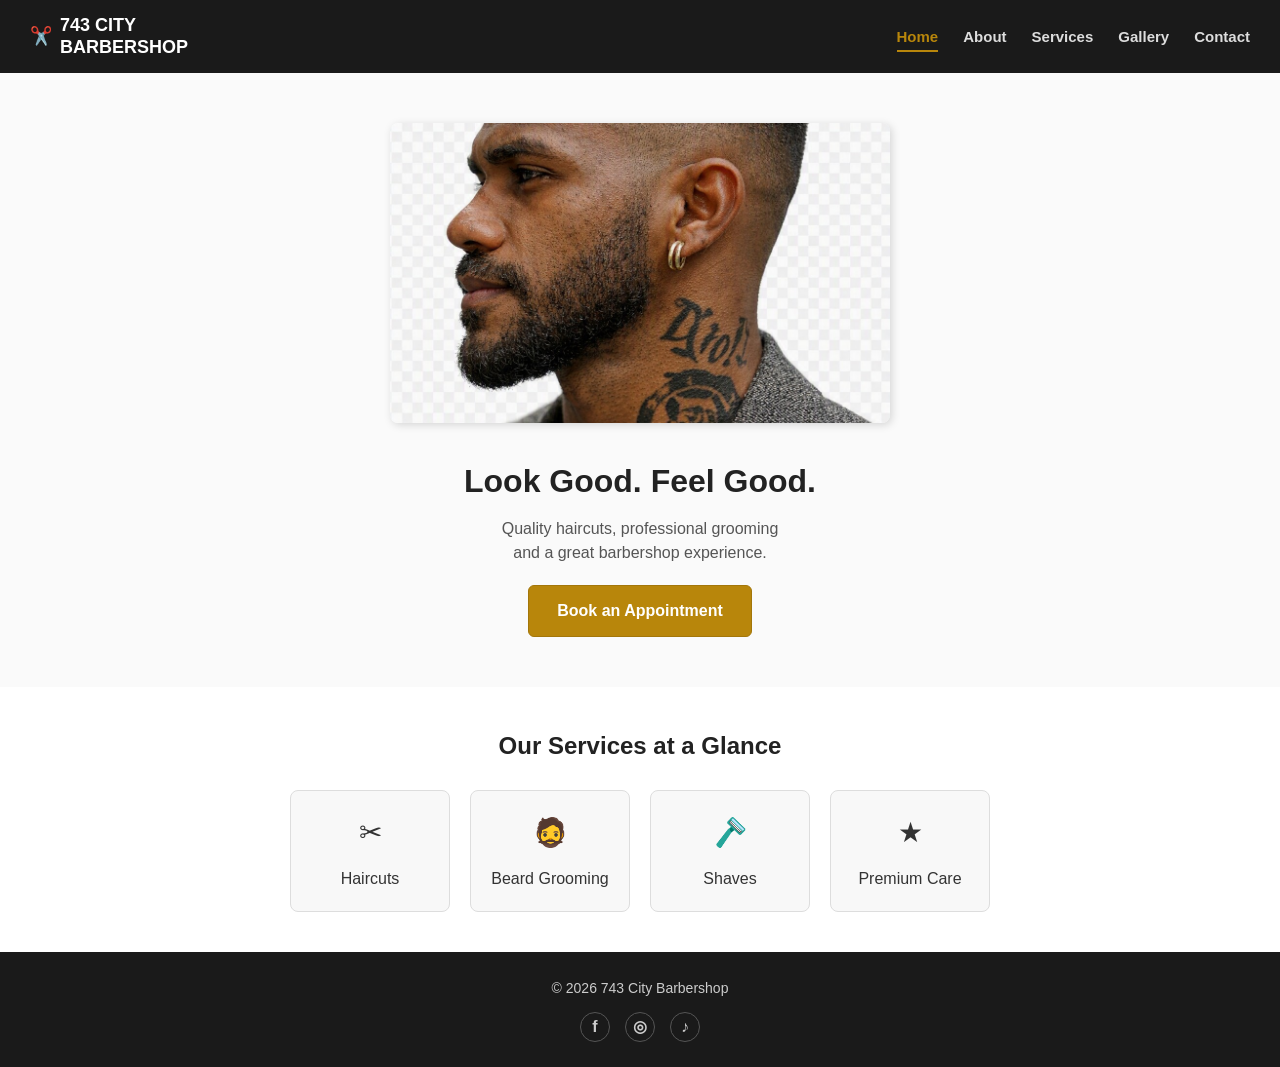
<file: index.html>
<!DOCTYPE html>
<html lang="en">
<head>
    <meta charset="UTF-8">
    <meta name="viewport" content="width=device-width, initial-scale=1.0">
    <title>743 City Barbershop</title>

    <!-- Link to CSS -->
    <link rel="stylesheet" href="css/generalstyle.css">
    <link rel="stylesheet" href="css/home.css">
</head>

<body>

    <!-- Header -->
    <header>
        <p class="logo">
            ✂️ <span>743 CITY<br>BARBERSHOP</span>
        </p>

        <!-- Navigation -->
        <nav>
            <ul>
                <li><a href="index.html" class="active">Home</a></li>
                <li><a href="about.html">About</a></li>
                <li><a href="services.html">Services</a></li>
                <li><a href="gallery.html">Gallery</a></li>
                <li><a href="contact.html">Contact</a></li>
            </ul>
        </nav>
    </header>


    <!-- Main Content -->
    <main>

        <!-- Hero Section -->
        <section class="hero">

            <figure class="hero-image">
                <img src="images/mens-haircut.jpg" alt="Men's Haircut">
            </figure>

            <h1>Look Good. Feel Good.</h1>

            <p>
                Quality haircuts, professional grooming<br>
                and a great barbershop experience.
            </p>

            <a href="contact.html" class="button">
                Book an Appointment
            </a>

        </section>


        <!-- Services Section -->
        <section class="services-preview">

            <h2>Our Services at a Glance</h2>

            <ul class="service-cards">

                <li class="service-card">
                    <span class="service-icon">✂</span>
                    <p>Haircuts</p>
                </li>

                <li class="service-card">
                    <span class="service-icon">🧔</span>
                    <p>Beard Grooming</p>
                </li>

                <li class="service-card">
                    <span class="service-icon">🪒</span>
                    <p>Shaves</p>
                </li>

                <li class="service-card">
                    <span class="service-icon">★</span>
                    <p>Premium Care</p>
                </li>

            </ul>

        </section>

    </main>


    <!-- Footer -->
    <footer>

        <p>&copy; 2026 743 City Barbershop</p>

        <nav class="social-links">
            <a href="#" aria-label="Facebook">f</a>
            <a href="#" aria-label="Instagram">◎</a>
            <a href="#" aria-label="TikTok">♪</a>
        </nav>

    </footer>

</body>
</html>
</file>
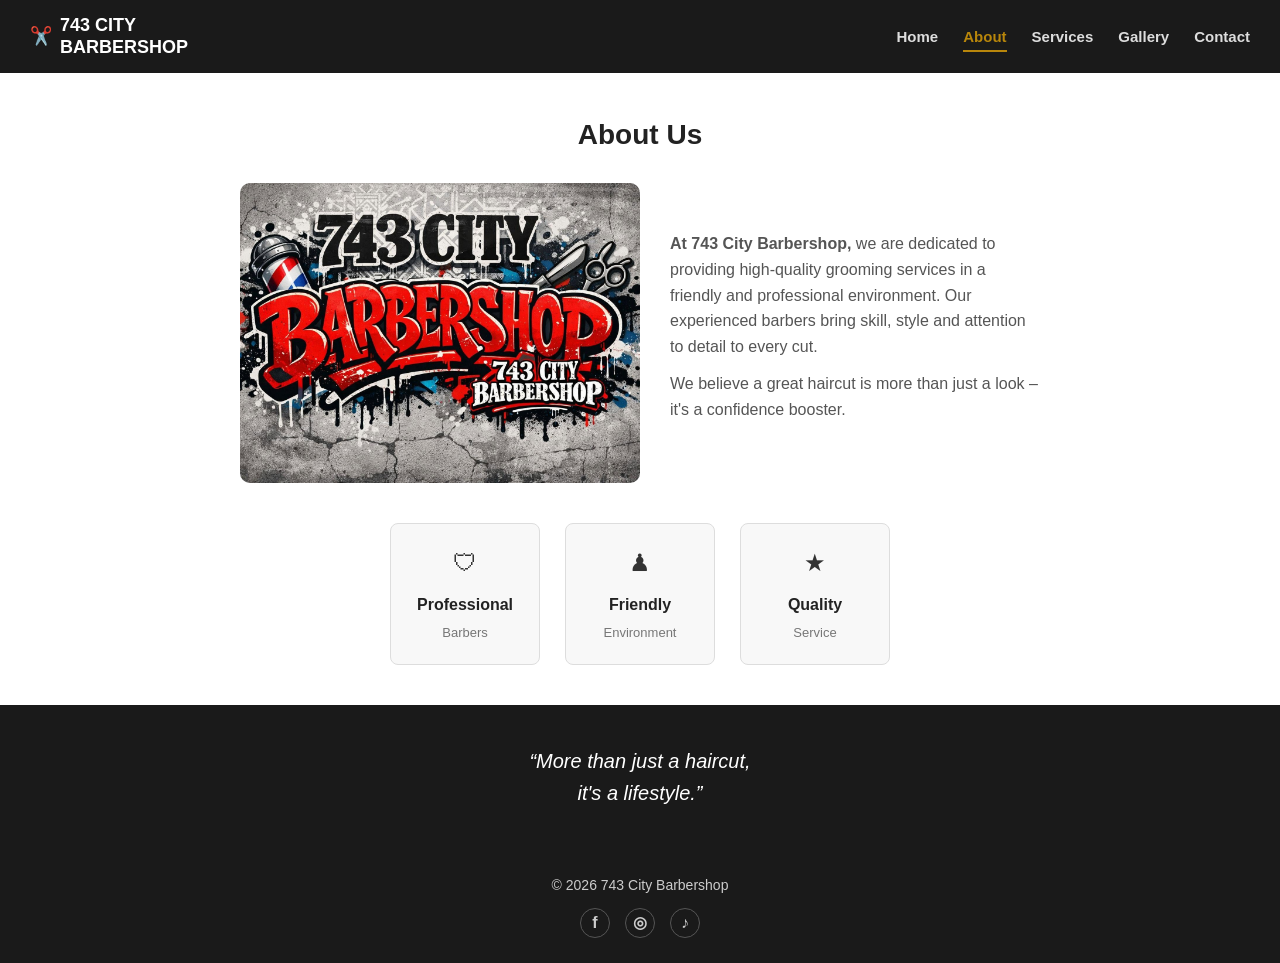
<file: about.html>
<!DOCTYPE html>
<html lang="en">
<head>
    <meta charset="UTF-8">
    
    <meta name="viewport" content="width=device-width, initial-scale=1.0">
    <title>About - 743 City Barbershop</title>

    <!-- Link to CSS -->
    <link rel="stylesheet" href="css/generalstyle.css">
     <link rel="stylesheet" href="css/about.css">
</head>

<body>

    <!-- Header -->
    <header>
        <p class="logo">
            ✂️ <span>743 CITY<br>BARBERSHOP</span>
        </p>

        <!-- Navigation -->
        <nav>
            <ul>
                <li><a href="index.html">Home</a></li>
                <li><a href="about.html" class="active">About</a></li>
                <li><a href="services.html">Services</a></li>
                <li><a href="gallery.html">Gallery</a></li>
                <li><a href="contact.html">Contact</a></li>
            </ul>
        </nav>
    </header>


    <!-- Main Content -->
    <main>

        <!-- About Section -->
        <section class="about-section">

            <h2>About Us</h2>

            <figure class="about-intro">

                <!-- Image -->
               <img class="about-image" src="images/bar.jpg" alt="Anderson's Shop">

                <!-- About Text -->
                <figcaption class="about-text">

                    <p>
                        <strong>At 743 City Barbershop,</strong>
                        we are dedicated to providing high-quality grooming
                        services in a friendly and professional environment.
                        Our experienced barbers bring skill, style and
                        attention to detail to every cut.
                    </p>

                    <p>
                        We believe a great haircut is more than just a look –
                        it's a confidence booster.
                    </p>

                </figcaption>

            </figure>


            <!-- Features -->
            <ul class="about-features">

                <li class="feature">
                    <span class="feature-icon">🛡</span>
                    <h3>Professional</h3>
                    <p>Barbers</p>
                </li>

                <li class="feature">
                    <span class="feature-icon">♟</span>
                    <h3>Friendly</h3>
                    <p>Environment</p>
                </li>

                <li class="feature">
                    <span class="feature-icon">★</span>
                    <h3>Quality</h3>
                    <p>Service</p>
                </li>

            </ul>

        </section>


        <!-- Quote -->
        <section class="about-quote">

            <blockquote>
                <p>
                    “More than just a haircut,<br>
                    it's a lifestyle.”
                </p>
            </blockquote>

        </section>

    </main>


    <!-- Footer -->
    <footer>

        <p>&copy; 2026 743 City Barbershop</p>

        <nav class="social-links">
            <a href="#" aria-label="Facebook">f</a>
            <a href="#" aria-label="Instagram">◎</a>
            <a href="#" aria-label="TikTok">♪</a>
        </nav>

    </footer>

</body>
</html>
</file>
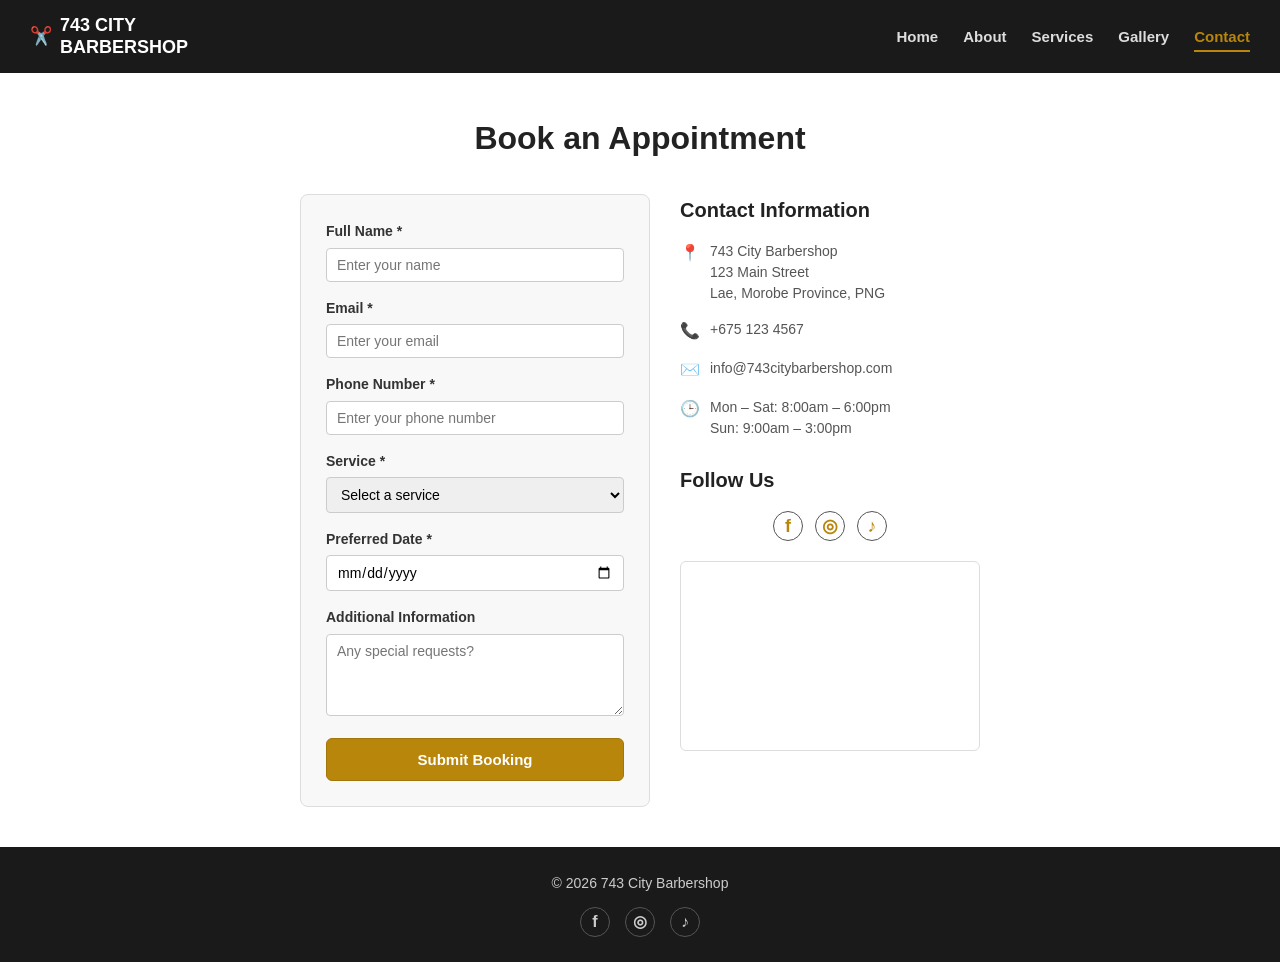
<file: contact.html>
<!DOCTYPE html>
<html lang="en">
<head>
    <meta charset="UTF-8">
    <meta name="viewport" content="width=device-width, initial-scale=1.0">
    <title>Contact | 743 City Barbershop</title>

    <!-- Link to CSS -->
    <link rel="stylesheet" href="css/generalstyle.css">
    <link rel="stylesheet" href="css/contact.css">
</head>

<body>

    <!-- Header -->
    <header>
        <p class="logo">
            ✂️ <span>743 CITY<br>BARBERSHOP</span>
        </p>

        <!-- Navigation -->
        <nav>
            <ul>
                <li><a href="index.html">Home</a></li>
                <li><a href="about.html">About</a></li>
                <li><a href="services.html">Services</a></li>
                <li><a href="gallery.html">Gallery</a></li>
                <li><a href="contact.html" class="active">Contact</a></li>
            </ul>
        </nav>
    </header>


    <!-- Main Content -->
    <main class="contact-page">

        <h1>Book an Appointment</h1>

        <section class="contact-grid">

            <!-- Booking Form -->
            <section class="booking-form">

                <form action="#" method="post">

                    <p class="form-group">
                        <label for="fullName">Full Name *</label>
                        <input type="text" id="fullName" name="fullName" placeholder="Enter your name" required>
                    </p>

                    <p class="form-group">
                        <label for="email">Email *</label>
                        <input type="email" id="email" name="email" placeholder="Enter your email" required>
                    </p>

                    <p class="form-group">
                        <label for="phone">Phone Number *</label>
                        <input type="tel" id="phone" name="phone" placeholder="Enter your phone number" required>
                    </p>

                    <p class="form-group">
                        <label for="service">Service *</label>
                        <select id="service" name="service" required>
                            <option value="" selected disabled>Select a service</option>
                            <option value="haircut">Haircut</option>
                            <option value="beard">Beard Grooming</option>
                            <option value="shave">Shave</option>
                            <option value="premium">Premium Care</option>
                        </select>
                    </p>

                    <p class="form-group">
                        <label for="date">Preferred Date *</label>
                        <input type="date" id="date" name="date" required>
                    </p>

                    <p class="form-group">
                        <label for="notes">Additional Information</label>
                        <textarea id="notes" name="notes" placeholder="Any special requests?" rows="4"></textarea>
                    </p>

                    <button type="submit" class="button submit-button">Submit Booking</button>

                </form>

            </section>

            <!-- Contact Info -->
            <aside class="contact-info">

                <h2>Contact Information</h2>

                <ul class="info-list">
                    <li>
                        <span class="info-icon">📍</span>
                        <span>743 City Barbershop<br>123 Main Street<br>Lae, Morobe Province, PNG</span>
                    </li>
                    <li>
                        <span class="info-icon">📞</span>
                        <span>+675 123 4567</span>
                    </li>
                    <li>
                        <span class="info-icon">✉️</span>
                        <span>info@743citybarbershop.com</span>
                    </li>
                    <li>
                        <span class="info-icon">🕒</span>
                        <span>Mon &ndash; Sat: 8:00am &ndash; 6:00pm<br>Sun: 9:00am &ndash; 3:00pm</span>
                    </li>
                </ul>

                <h2>Follow Us</h2>

                <nav class="social-links">
                    <a href="#" aria-label="Facebook">f</a>
                    <a href="#" aria-label="Instagram">◎</a>
                    <a href="#" aria-label="TikTok">♪</a>
                </nav>

                <figure class="map-embed">
                    <iframe
                        src="https://maps.google.com/maps?q=743%20City%20Barbershop%2C%20123%20Main%20Street%2C%20Lae%2C%20Papua%20New%20Guinea&t=&z=15&ie=UTF8&iwloc=&output=embed"
                        width="100%"
                        height="180"
                        style="border:0;"
                        allowfullscreen=""
                        loading="lazy"
                        referrerpolicy="no-referrer-when-downgrade"
                        title="743 City Barbershop Location">
                    </iframe>
                </figure>

            </aside>

        </section>

    </main>


    <!-- Footer -->
    <footer>

        <p>&copy; 2026 743 City Barbershop</p>

        <nav class="social-links">
            <a href="#" aria-label="Facebook">f</a>
            <a href="#" aria-label="Instagram">◎</a>
            <a href="#" aria-label="TikTok">♪</a>
        </nav>

    </footer>

</body>
</html>
</file>
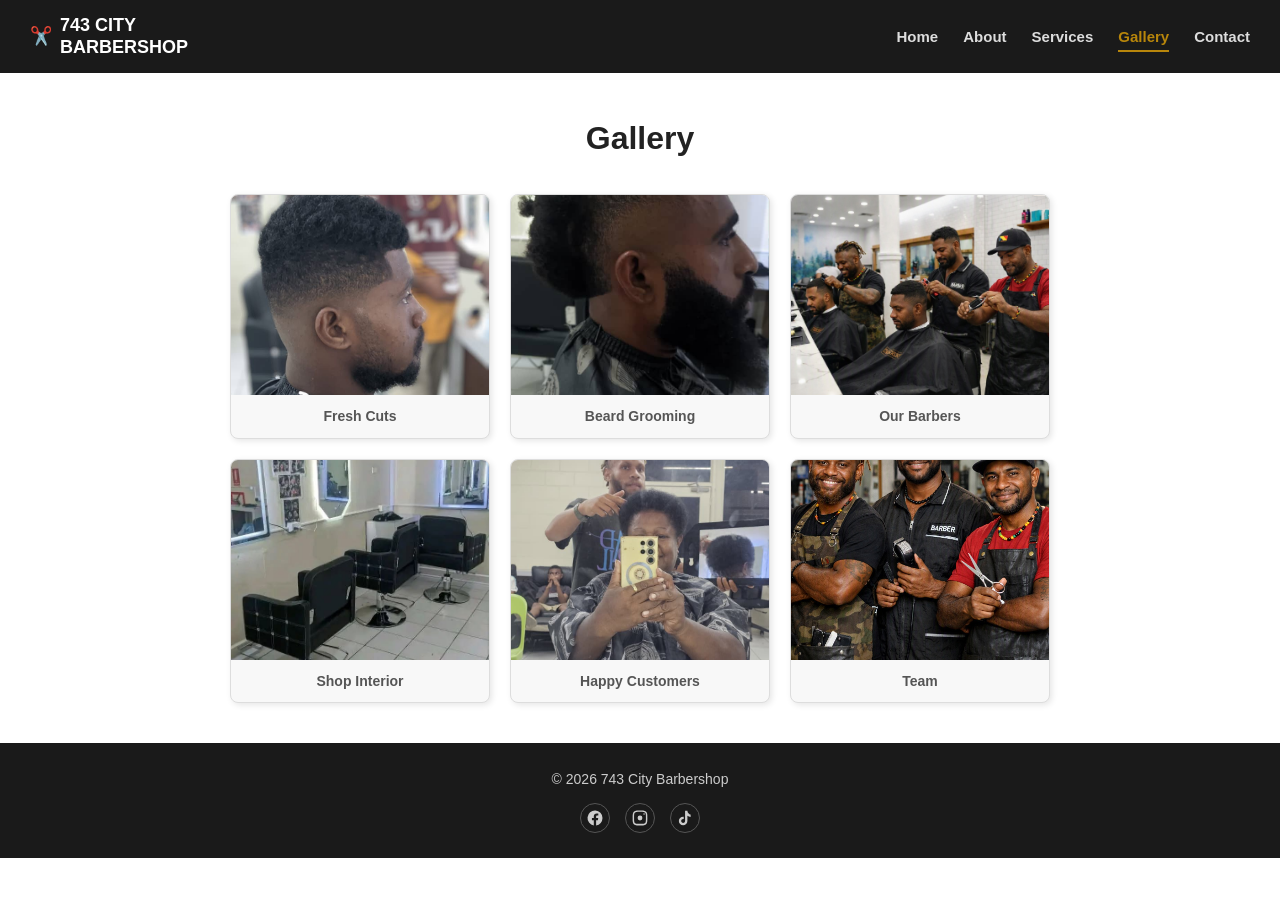
<file: gallery.html>
<!DOCTYPE html>
<html lang="en">
<head>
    <meta charset="UTF-8">
    <meta name="viewport" content="width=device-width, initial-scale=1.0">
    <title>Gallery | 743 City Barbershop</title>

    <!-- Link to CSS -->
    <link rel="stylesheet" href="css/generalstyle.css">
    <link rel="stylesheet" href="css/gallery.css">
</head>

<body>

    <!-- Header -->
    <header>
        <p class="logo">
            ✂️ <span>743 CITY<br>BARBERSHOP</span>
        </p>

        <!-- Navigation -->
        <nav>
            <ul>
                <li><a href="index.html">Home</a></li>
                <li><a href="about.html">About</a></li>
                <li><a href="services.html">Services</a></li>
                <li><a href="gallery.html" class="active">Gallery</a></li>
                <li><a href="contact.html">Contact</a></li>
            </ul>
        </nav>
    </header>


    <!-- Main Content -->
    <main class="gallery-page">

        <h1>Gallery</h1>

        <ul class="gallery-grid">

            <li>
                <figure class="gallery-item">
                    <img src="images/fresh-cuts.jpg" alt="Fresh Cuts">
                    <figcaption>Fresh Cuts</figcaption>
                </figure>
            </li>

            <li>
                <figure class="gallery-item">
                    <img src="images/beard-grooming.jpg" alt="Beard Grooming">
                    <figcaption>Beard Grooming</figcaption>
                </figure>
            </li>

            <li>
                <figure class="gallery-item">
                    <img src="images/barbers.jpg" alt="Our Barbers">
                    <figcaption>Our Barbers</figcaption>
                </figure>
            </li>

            <li>
                <figure class="gallery-item">
                    <img src="images/shop-interior.jpg" alt="Shop Interior">
                    <figcaption>Shop Interior</figcaption>
                </figure>
            </li>

            <li>
                <figure class="gallery-item">
                    <img src="images/happy-customers.jpg" alt="Happy Customers">
                    <figcaption>Happy Customers</figcaption>
                </figure>
            </li>

            <li>
                <figure class="gallery-item">
                    <img src="images/team.jpg" alt="Team">
                    <figcaption>Team</figcaption>
                </figure>
            </li>

        </ul>

    </main>


    <!-- Footer -->
    <footer>

        <p>&copy; 2026 743 City Barbershop</p>

        <nav class="social-links">
            <a href="#" aria-label="Facebook">
                <svg viewBox="0 0 24 24" width="18" height="18" fill="currentColor">
                    <path d="M22 12a10 10 0 1 0-11.6 9.9v-7H7.9V12h2.5V9.8c0-2.5 1.5-3.9 3.8-3.9 1.1 0 2.2.2 2.2.2v2.5h-1.3c-1.2 0-1.6.8-1.6 1.6V12h2.8l-.4 2.9h-2.4v7A10 10 0 0 0 22 12z"/>
                </svg>
            </a>
            <a href="#" aria-label="Instagram">
                <svg viewBox="0 0 24 24" width="18" height="18" fill="currentColor">
                    <path d="M12 2c-2.7 0-3.1 0-4.1.1-1 .1-1.7.2-2.3.5-.6.2-1.2.6-1.7 1.1-.5.5-.9 1.1-1.1 1.7-.2.6-.4 1.3-.5 2.3C2.2 8.7 2.2 9.1 2.2 12s0 3.3.1 4.3c.1 1 .2 1.7.5 2.3.2.6.6 1.2 1.1 1.7.5.5 1.1.9 1.7 1.1.6.2 1.3.4 2.3.5 1 .1 1.4.1 4.1.1s3.1 0 4.1-.1c1-.1 1.7-.2 2.3-.5.6-.2 1.2-.6 1.7-1.1.5-.5.9-1.1 1.1-1.7.2-.6.4-1.3.5-2.3.1-1 .1-1.4.1-4.3s0-3.3-.1-4.3c-.1-1-.2-1.7-.5-2.3-.2-.6-.6-1.2-1.1-1.7-.5-.5-1.1-.9-1.7-1.1-.6-.2-1.3-.4-2.3-.5C15.1 2 14.7 2 12 2zm0 1.8c2.6 0 2.9 0 4 .1.9 0 1.5.2 1.8.3.4.2.7.4 1 .7.3.3.5.6.7 1 .1.3.3.9.3 1.8.1 1.1.1 1.4.1 4s0 2.9-.1 4c0 .9-.2 1.5-.3 1.8-.2.4-.4.7-.7 1-.3.3-.6.5-1 .7-.3.1-.9.3-1.8.3-1.1.1-1.4.1-4 .1s-2.9 0-4-.1c-.9 0-1.5-.2-1.8-.3-.4-.2-.7-.4-1-.7-.3-.3-.5-.6-.7-1-.1-.3-.3-.9-.3-1.8-.1-1.1-.1-1.4-.1-4s0-2.9.1-4c0-.9.2-1.5.3-1.8.2-.4.4-.7.7-1 .3-.3.6-.5 1-.7.3-.1.9-.3 1.8-.3 1.1-.1 1.4-.1 4-.1z"/>
                    <circle cx="12" cy="12" r="3.2"/>
                    <circle cx="17.4" cy="6.6" r="1"/>
                </svg>
            </a>
            <a href="#" aria-label="TikTok">
                <svg viewBox="0 0 24 24" width="18" height="18" fill="currentColor">
                    <path d="M16.6 5.8c-.9-.9-1.4-2.1-1.4-3.4h-3.1v13.6c0 1.5-1.2 2.6-2.6 2.6-1.5 0-2.6-1.2-2.6-2.6s1.2-2.6 2.6-2.6c.3 0 .5 0 .8.1v-3.2c-.3 0-.5-.1-.8-.1-3.1 0-5.7 2.5-5.7 5.7S6.4 21.6 9.5 21.6s5.7-2.5 5.7-5.7V9.1c1.2.9 2.7 1.4 4.3 1.4V7.4c-1 0-2-.4-2.9-1.6z"/>
                </svg>
            </a>
        </nav>

    </footer>

</body>
</html>
</file>
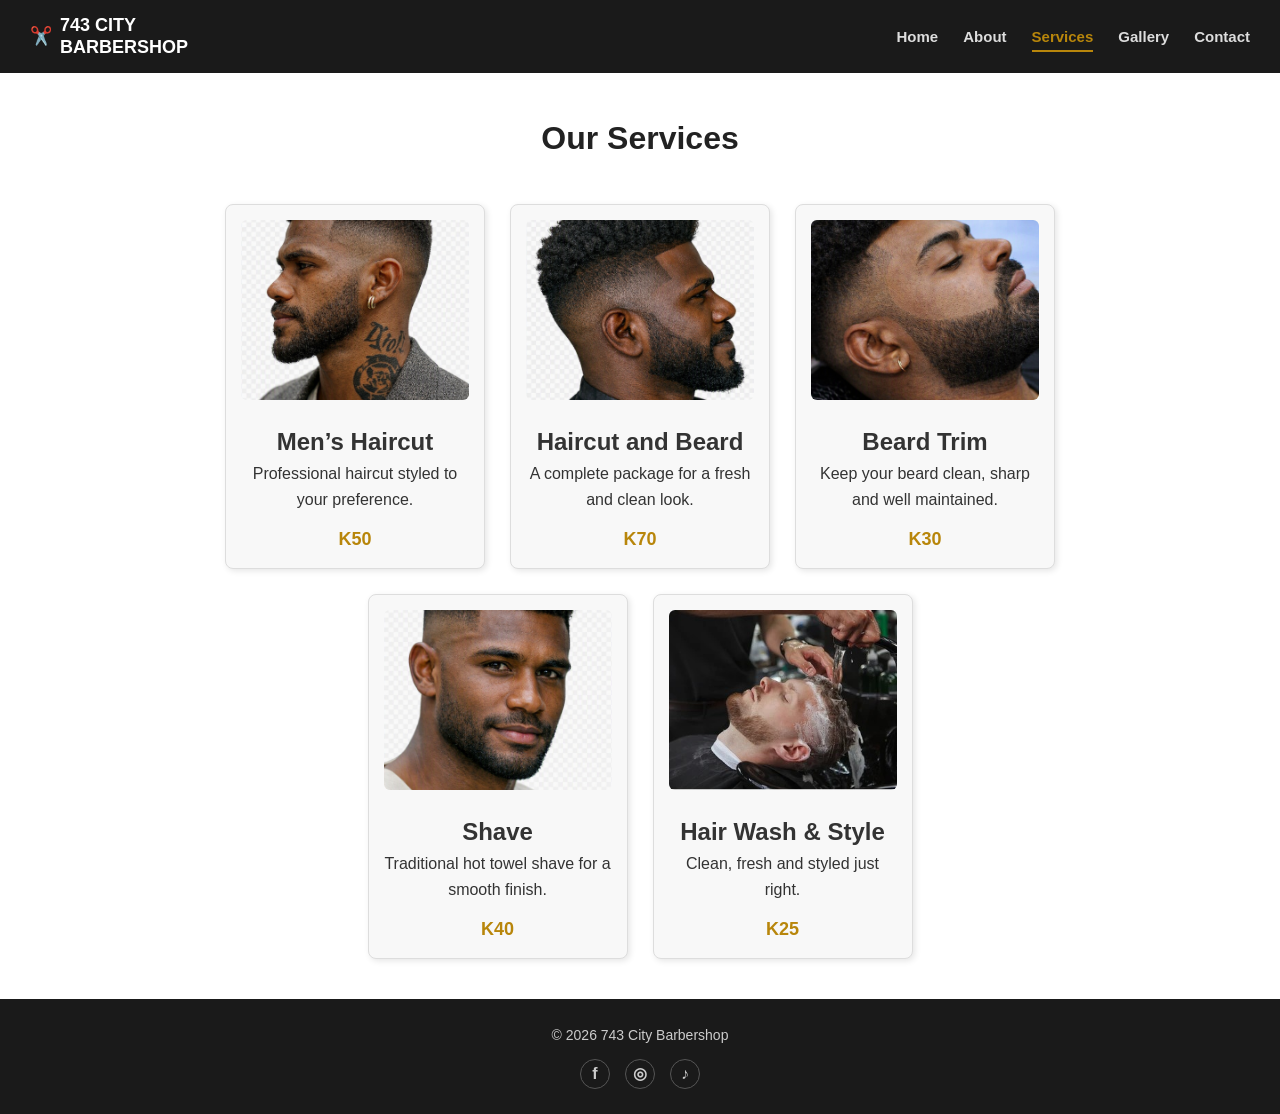
<file: services.html>
<!DOCTYPE html>
<html lang="en">
<head>
  <meta charset="UTF-8">
  <meta name="viewport" content="width=device-width, initial-scale=1.0">

  <title>743 City Barbershop | Services</title>

  <!-- CSS FILES -->
<link rel="stylesheet" href="css/generalstyle.css">
<link rel="stylesheet" href="css/services.css">
</head>

<body>

  <!-- HEADER -->
  <header>
    <p class="logo">
      ✂️ <span>743 CITY<br>BARBERSHOP</span>
    </p>

    <nav>
      <ul>
        <li><a href="index.html">Home</a></li>
        <li><a href="about.html">About</a></li>
        <li><a class="active" href="services.html">Services</a></li>
        <li><a href="gallery.html">Gallery</a></li>
        <li><a href="contact.html">Contact</a></li>
      </ul>
    </nav>

  </header>


  <!-- MAIN CONTENT -->
  <main>

    <h2 id="heading"> Our Services</h2>

    <ul class="services">

      <!-- IMAGE: Men's Haircut -->
      <li class="service">
        <img src="images/mens-haircut.jpg" alt="Men's Haircut">

        <p class="details">
          <h2>Men’s Haircut</h2>
          <p>Professional haircut styled to your preference.</p>
        </p>

        <p class="price">K50</p>
      </li>


      <!-- IMAGE: Haircut and Beard -->
      <li class="service">
        <img src="images/haircut-beard.jpg" alt="Haircut and Beard">

        <p class="details">
          <h2>Haircut and Beard</h2>
          <p>A complete package for a fresh and clean look.</p>
        </p>

        <p class="price">K70</p>
      </li>


      <!-- IMAGE: Beard Trim -->
      <li class="service">
        <img src="images/beard-trim.jpg" alt="Beard Trim">

        <p class="details">
          <h2>Beard Trim</h2>
          <p>Keep your beard clean, sharp and well maintained.</p>
        </p>

        <p class="price">K30</p>
      </li>


      <!-- IMAGE: Shave -->
      <li class="service">
        <img src="images/shave.jpg" alt="Shave">

        <p class="details">
          <h2>Shave</h2>
          <p>Traditional hot towel shave for a smooth finish.</p>
        </p>

        <p class="price">K40</p>
      </li>


      <!-- IMAGE: Hair Wash & Style -->
      <li class="service">
        <img src="images/hair-wash-style.jpg" alt="Hair Wash & Style">

        <p class="details">
          <h2>Hair Wash & Style</h2>
          <p>Clean, fresh and styled just right.</p>
        </p>

        <p class="price">K25</p>
      </li>

    </ul>

  </main>


  <!-- FOOTER -->
   <footer>

        <p>&copy; 2026 743 City Barbershop</p>

        <nav class="social-links">
            <a href="#" aria-label="Facebook">f</a>
            <a href="#" aria-label="Instagram">◎</a>
            <a href="#" aria-label="TikTok">♪</a>
        </nav>

    </footer>

</body>
</html>
</file>
<file: css/generalstyle.css>
/* ============================
   GLOBAL / RESET
============================ */

* {
  box-sizing: border-box;
  margin: 0;
  padding: 0;
}

body {
  font-family: Arial, Helvetica, sans-serif;
  color: #333;
  background-color: #fff;
  line-height: 1.6;
}

a {
  text-decoration: none;
  color: inherit;
}

/* ============================
   HEADER
============================ */

header {
  display: flex;
  justify-content: space-between;
  align-items: center;
  padding: 15px 30px;
  background-color: #1a1a1a;
  color: #fff;
}

.logo {
  font-size: 18px;
  font-weight: bold;
  display: flex;
  align-items: center;
  gap: 8px;
}

.logo span {
  line-height: 1.2;
}

/* ============================
   NAVIGATION
============================ */

nav ul {
  list-style: none;
  display: flex;
  gap: 25px;
}

nav a {
  color: #ddd;
  font-size: 15px;
  font-weight: bold;
  padding: 5px 0;
  border-bottom: 2px solid transparent;
}

nav a:hover,
nav a.active {
  color: #b8860b;
  border-bottom: 2px solid #b8860b;
}

/* ============================
   FOOTER
============================ */

footer {
  text-align: center;
  padding: 25px 20px;
  background-color: #1a1a1a;
  color: #ccc;
  font-size: 14px;
}

.social-links {
  display: flex;
  justify-content: center;
  gap: 15px;
  margin-top: 12px;
}

.social-links a {
  color: #ccc;
  font-size: 16px;
  border: 1px solid #555;
  border-radius: 50%;
  width: 30px;
  height: 30px;
  display: flex;
  align-items: center;
  justify-content: center;
}

.social-links a:hover {
  color: #b8860b;
  border-color: #b8860b;
}

/* ============================
   MOBILE RESPONSIVE
============================ */

@media (max-width: 768px) {

  html, body {
    overflow-x: hidden;      /* safety net against any stray overflow */
    width: 100%;
  }

  header {
    flex-direction: column;
    align-items: center;
    width: 100%;
    padding: 15px 20px;
    gap: 20px;                /* more breathing room between logo and nav */
  }

  .logo {
    display: flex;
    justify-content: center;
    align-items: center;
    text-align: center;
  }

  .logo img {
    max-width: 120px;
    height: auto;
  }

  nav {
    width: 100%;
  }

  nav ul {
    display: flex;
    flex-wrap: wrap;
    justify-content: center;
    list-style: none;
    margin: 0;
    padding: 0;
    width: 100%;
    gap: 10px 16px;
  }

  nav a {
    display: inline-block;
    padding: 6px 4px;
    font-size: 14px;
    white-space: nowrap;      /* prevent individual links from breaking mid-word */
  }

}

@media (max-width: 480px) {

  nav ul {
    gap: 8px 12px;
  }

  nav a {
    font-size: 13px;
  }

}
</file>
<file: css/home.css>
/* HOME PAGE STYLES */

.hero {
  text-align: center;
  padding: 50px 20px;
  background-color: #fafafa;
}

.hero-image img {
  width: 100%;
  max-width: 500px;
  height: 300px;
  object-fit: cover;
  border-radius: 8px;
  box-shadow: 2px 2px 8px rgba(0, 0, 0, 0.15);
}

.hero h1 {
  margin-top: 25px;
  font-size: 32px;
  color: #222;
}

.hero p {
  font-size: 16px;
  color: #555;
  line-height: 1.5;
  margin-top: 10px;
}

.button {
  display: inline-block;
  margin-top: 20px;
  padding: 12px 28px;
  background-color: #b8860b;
  color: #fff;
  text-decoration: none;
  font-weight: bold;
  border-radius: 6px;
  border: 1px solid #a3760a;
}

.button:hover {
  background-color: #a3760a;
}

/* Services Preview Section */

.services-preview {
  text-align: center;
  padding: 40px 20px;
}

.services-preview h2 {
  font-size: 24px;
  margin-bottom: 25px;
  color: #222;
}

.service-cards {
  list-style: none;
  margin: 0 auto;
  padding: 0;
  max-width: 800px;
  display: flex;
  flex-wrap: wrap;
  justify-content: center;
  gap: 20px;
}

.service-card {
  background-color: #f8f8f8;
  border: 1px solid #ddd;
  border-radius: 8px;
  width: 160px;
  padding: 20px 10px;
}

.service-icon {
  font-size: 28px;
  display: block;
  margin-bottom: 10px;
}
</file>
<file: css/about.css>
/* ============================
   ABOUT PAGE
============================ */

.about-section {
  text-align: center;
  padding: 40px 20px;
}

.about-section h2 {
  font-size: 28px;
  margin-bottom: 25px;
  color: #222;
}



.about-intro {
  display: flex;
  align-items: center;
  justify-content: center;
  gap: 30px;
  max-width: 800px;
  margin: 0 auto 40px auto;
}

.about-image {
    width: 400px;
    height: 300px;
    object-fit: cover;
    border-radius: 10px;
}

.about-text {
  text-align: left;
  max-width: 450px;
  color: #555;
}

.about-text p {
  margin-bottom: 12px;
}

.about-features {
  list-style: none;
  display: flex;
  flex-wrap: wrap;
  justify-content: center;
  gap: 25px;
}

.feature {
  background-color: #f8f8f8;
  border: 1px solid #ddd;
  border-radius: 8px;
  padding: 20px;
  width: 150px;
}

.feature-icon {
  font-size: 24px;
  display: block;
  margin-bottom: 10px;
}

.feature h3 {
  font-size: 16px;
  color: #222;
  margin-bottom: 5px;
}

.feature p {
  font-size: 13px;
  color: #777;
}

.about-quote {
  background-color: #1a1a1a;
  color: #fff;
  text-align: center;
  padding: 40px 20px;
}

.about-quote blockquote p {
  font-size: 20px;
  font-style: italic;
  max-width: 600px;
  margin: 0 auto;
}

@media (max-width: 768px) {

  .about-intro {
    flex-direction: column;
    gap: 20px;
    max-width: 100%;
    padding: 0 10px;
  }

  .about-image {
    width: 100%;
    max-width: 280px;
    height: auto;
    aspect-ratio: 4 / 3;
    object-fit: cover;
    margin: 0 auto;
  }

  .about-text {
    max-width: 100%;
    text-align: center;
  }

  .feature {
    width: 130px;
  }

}
</file>
<file: css/contact.css>
/* CONTACT PAGE STYLES */

.contact-page {
  padding: 40px 20px;
}

.contact-page h1 {
  text-align: center;
  font-size: 32px;
  margin-bottom: 30px;
  color: #222;
}

.contact-grid {
  display: flex;
  flex-wrap: wrap;
  justify-content: center;
  gap: 30px;
  max-width: 900px;
  margin: 0 auto;
}

/* Booking Form */

.booking-form {
  background-color: #f8f8f8;
  border: 1px solid #ddd;
  border-radius: 8px;
  padding: 25px;
  width: 350px;
}

.form-group {
  margin-bottom: 15px;
}

.form-group label {
  display: block;
  margin-bottom: 5px;
  font-size: 14px;
  font-weight: bold;
  color: #333;
}

.form-group input,
.form-group select,
.form-group textarea {
  width: 100%;
  padding: 8px 10px;
  border: 1px solid #ccc;
  border-radius: 4px;
  font-size: 14px;
  font-family: inherit;
}

.submit-button {
  width: 100%;
  padding: 12px;
  background-color: #b8860b;
  color: #fff;
  border: 1px solid #a3760a;
  border-radius: 6px;
  font-size: 15px;
  font-weight: bold;
  cursor: pointer;
}

.submit-button:hover {
  background-color: #a3760a;
}

/* Contact Info */

.contact-info {
  width: 300px;
}

.contact-info h2 {
  font-size: 20px;
  margin-bottom: 15px;
  color: #222;
}

.info-list {
  list-style: none;
  margin: 0 0 25px 0;
  padding: 0;
}

.info-list li {
  display: flex;
  align-items: flex-start;
  gap: 10px;
  margin-bottom: 15px;
  font-size: 14px;
  color: #555;
  line-height: 1.5;
}

.info-icon {
  font-size: 16px;
}

.contact-info .social-links {
  display: flex;
  gap: 12px;
  margin-bottom: 20px;
}

.contact-info .social-links a {
  text-decoration: none;
  color: #b8860b;
  font-size: 18px;
}

.map-embed {
  margin: 0;
  border: 1px solid #ddd;
  border-radius: 6px;
  overflow: hidden;
}
</file>
<file: css/gallery.css>
/* GALLERY PAGE STYLES */

.gallery-page {
  text-align: center;
  padding: 40px 20px;
}

.gallery-page h1 {
  font-size: 32px;
  margin-bottom: 30px;
  color: #222;
}

.gallery-grid {
  list-style: none;
  margin: 0 auto;
  padding: 0;
  max-width: 900px;
  display: flex;
  flex-wrap: wrap;
  justify-content: center;
  gap: 20px;
}

.gallery-grid li {
  width: 260px;
}

.gallery-item {
  margin: 0;
  background-color: #f8f8f8;
  border: 1px solid #ddd;
  border-radius: 8px;
  overflow: hidden;
  box-shadow: 2px 2px 6px rgba(0, 0, 0, 0.1);
}

.gallery-item img {
  width: 100%;
  height: 200px;
  object-fit: cover;
  display: block;
}

.gallery-item figcaption {
  padding: 10px;
  font-size: 14px;
  color: #555;
  font-weight: bold;
}
</file>
<file: css/services.css>
/* SERVICES PAGE STYLES */
#heading {
  text-align: center;
  margin-top: 40px;
  font-size: 32px;
  color: #222;
}


.services {
  list-style: none;
  margin: 40px auto;
  padding: 0;
  max-width: 900px;
  display: flex;
  flex-wrap: wrap;
  justify-content: center;
  gap: 25px;
}

.service {
  background-color: #f8f8f8;
  border: 1px solid #ddd;
  border-radius: 8px;
  width: 260px;
  padding: 15px;
  text-align: center;
  box-shadow: 2px 2px 6px rgba(0, 0, 0, 0.1);
}

.service img {
  width: 100%;
  height: 180px;
  object-fit: cover;
  border-radius: 6px;
  margin-bottom: 15px;
}

.details h2 {
  font-size: 20px;
  margin-bottom: 8px;
  color: #222;
}

.details p {
  font-size: 14px;
  color: #555;
  line-height: 1.4;
}

.price {
  margin-top: 12px;
  font-size: 18px;
  font-weight: bold;
  color: #b8860b;
}
</file>
